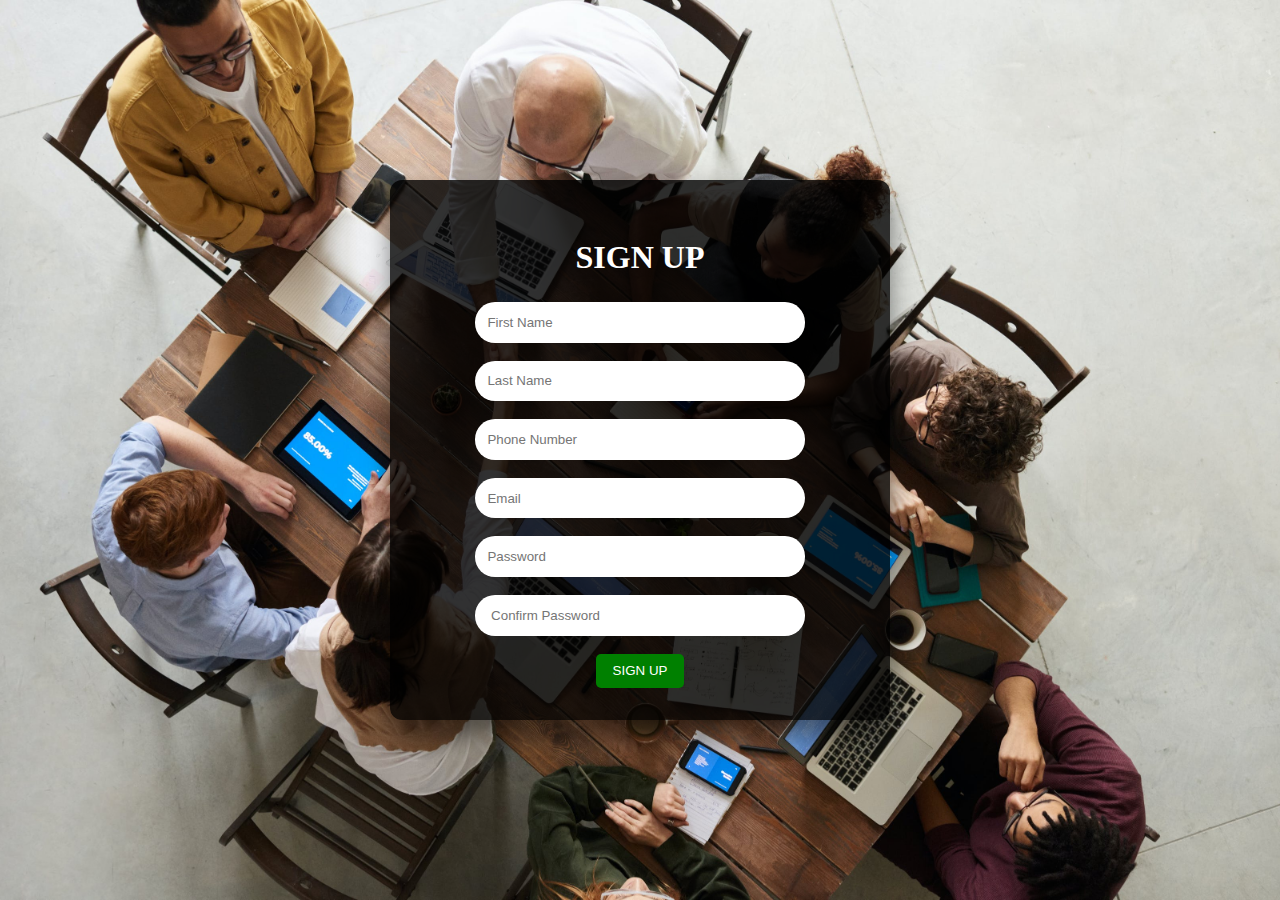
<file: GT.html>
<!DOCTYPE html>
<html lang="en">
<head>
  <meta charset="UTF-8">
  <meta name="viewport" content="width=device-width, initial-scale=1.0">
  <link rel="stylesheet" href="GT.css">
  <title>sign up</title>
</head>
<body>
  <div class="container">
    <h2>SIGN UP</h2>
    <form action="">
      <input type="text" placeholder="First Name"><br><br>
      <input type="text" placeholder="Last Name"><br><br>
      <input type="number" placeholder="Phone Number"><br><br>
      <input type="email" placeholder="Email"><br><br>
      <input type="password" placeholder="Password"><br><br>
      <input type="password" placeholder=" Confirm Password"><br><br>
      <button>SIGN UP</button>
      
    </form>
  </div>
</body>
</html>
</file>
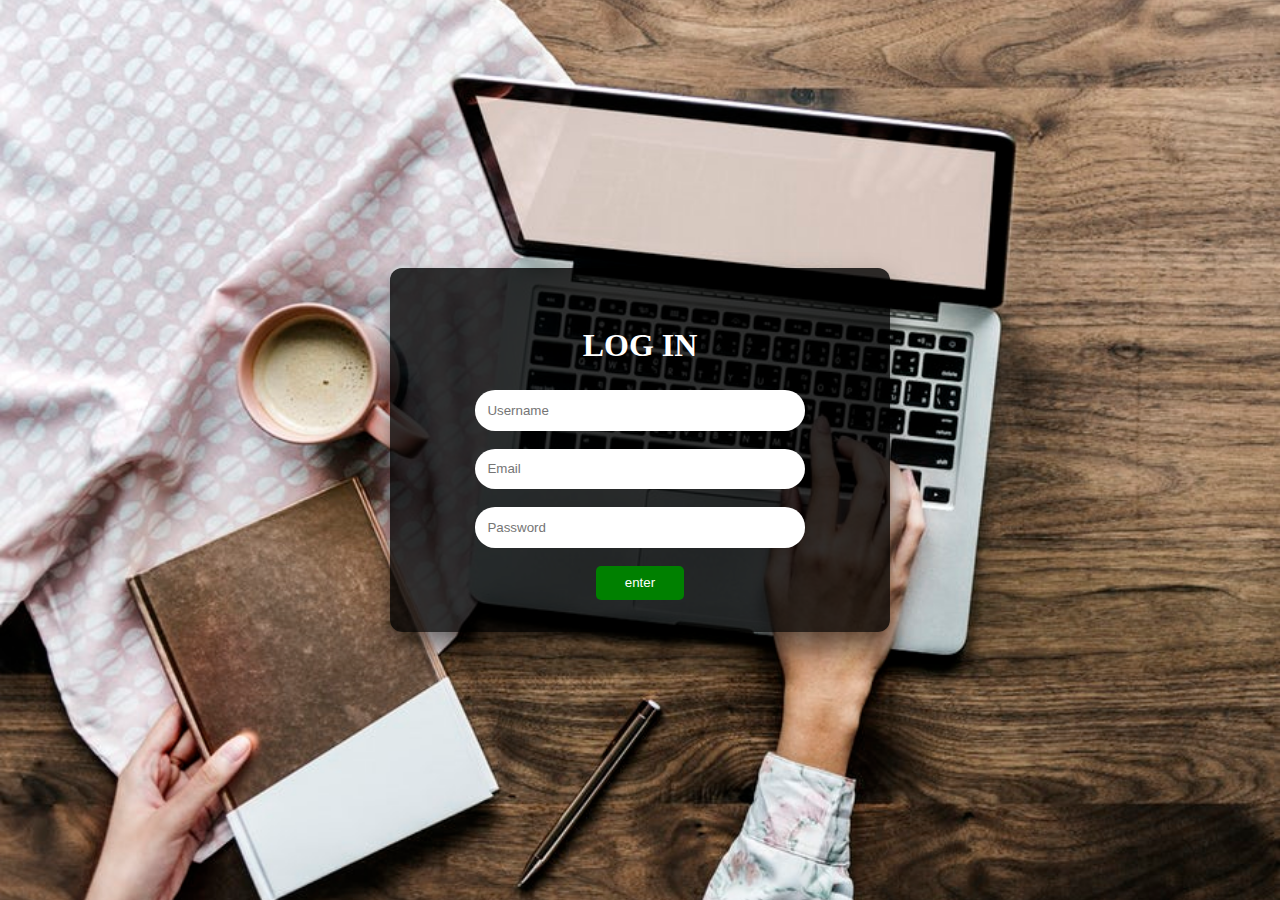
<file: LI.html>
<!DOCTYPE html>
<html lang="en">
<head>
  <meta charset="UTF-8">
  <meta name="viewport" content="width=device-width, initial-scale=1.0">
  <link rel="stylesheet" href="LI.css">
  <title>log in</title>
</head>
<body>
  <div class="container">
    <h2>LOG IN</h2>
    <form action="">
      <input type="text" placeholder="Username"><br><br>
      <input type="email" placeholder="Email"><br><br>
      <input type="password" placeholder="Password"><br><br>
      <button>enter</button>
    </form>
  </div>
</body>
</html>
</file>
<file: GT.css>
body{
  margin: 0;
  padding: 0;
  font-family: sans-serif;
  background: url(meeting2.jpeg) no-repeat center center fixed;
  background-size: cover;
}

.container{
  position: absolute;
  top: 50%;
  left: 50%;
  transform: translate(-50%,-50%);
  width: 500px;
  padding: 2rem;
  background: rgba(0, 0, 0, 0.8);
  box-sizing: border-box;
  box-shadow: 0 16px 26px rgba(0, 0, 0, 0.5);
  border-radius: 12px;
  text-align: center;
}
.container h2{
  color: #fff;
  font-family: cursive;
  font-size: 2rem;
  font: weight 100; 
}

input{
  width: 70%;
  padding: 0.8rem;
  border-radius: 20px;
  border: none;
}

button{
  width:20%;
  padding: 0.6rem;
  background-color: green ;
  border: none;
  border-radius: 5px;
  color: #fff;
}
</file>
<file: LI.css>
body{
  margin: 0;
  padding: 0;
  font-family: sans-serif;
  background: url(meeting3.jpeg) no-repeat center center fixed;
  background-size: cover;
}

.container{
  position: absolute;
  top: 50%;
  left: 50%;
  transform: translate(-50%,-50%);
  width: 500px;
  padding: 2rem;
  background: rgba(0, 0, 0, 0.8);
  box-sizing: border-box;
  box-shadow: 0 16px 26px rgba(0, 0, 0, 0.5);
  border-radius: 12px;
  text-align: center;
}
.container h2{
  color: #fff;
  font-family: cursive;
  font-size: 2rem;
  font: weight 100; 
}

input{
  width: 70%;
  padding: 0.8rem;
  border-radius: 20px;
  border: none;
}

button{
  width:20%;
  padding: 0.6rem;
  background-color: green ;
  border: none;
  border-radius: 5px;
  color: #fff;
}
</file>
